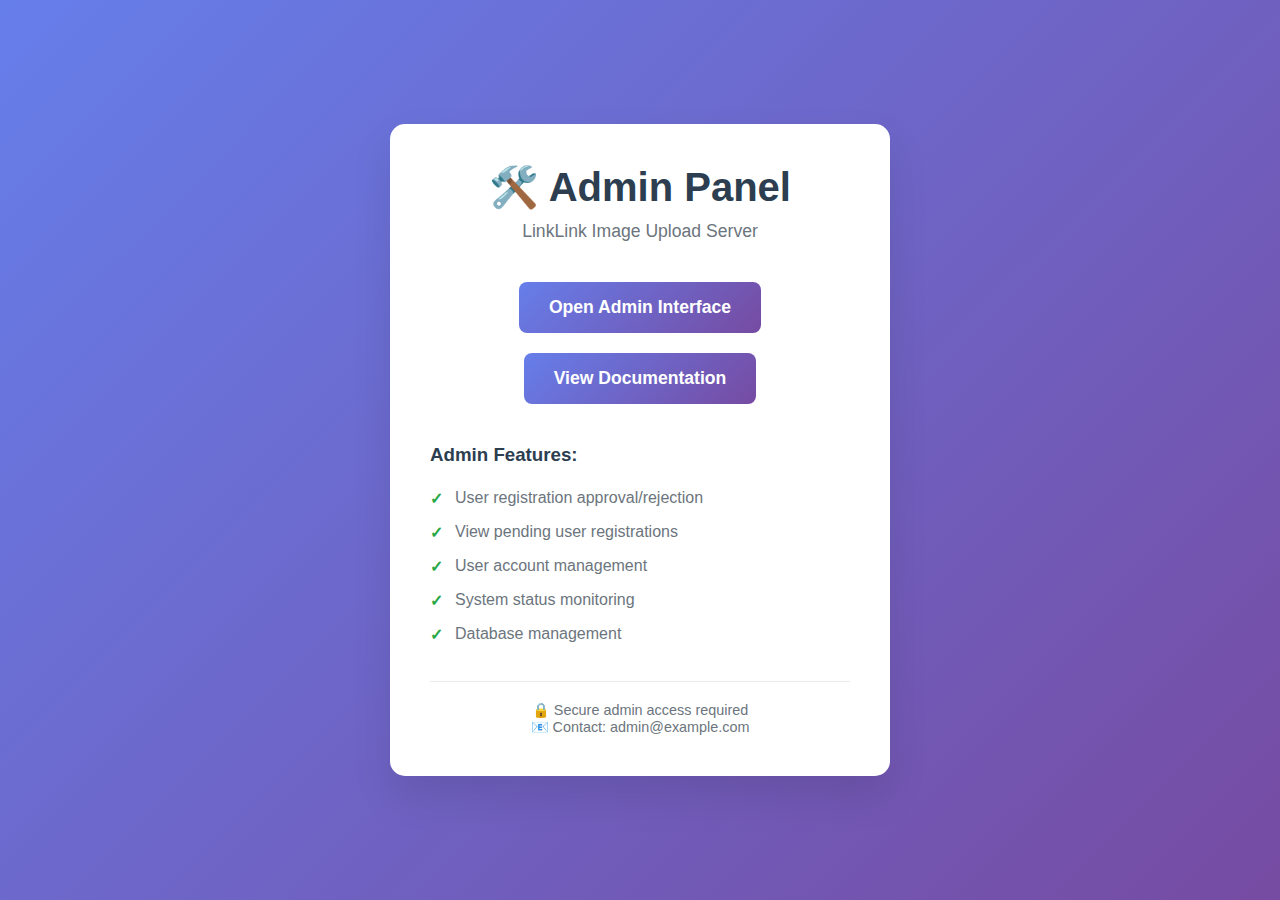
<file: admin/index.html>
<!DOCTYPE html>
<html lang="en">
<head>
    <meta charset="UTF-8">
    <meta name="viewport" content="width=device-width, initial-scale=1.0">
    <title>Admin Panel - LinkLink Server</title>
    <style>
        * {
            margin: 0;
            padding: 0;
            box-sizing: border-box;
        }

        body {
            font-family: 'Segoe UI', Tahoma, Geneva, Verdana, sans-serif;
            background: linear-gradient(135deg, #667eea 0%, #764ba2 100%);
            min-height: 100vh;
            display: flex;
            align-items: center;
            justify-content: center;
        }

        .container {
            background: white;
            border-radius: 15px;
            box-shadow: 0 20px 40px rgba(0,0,0,0.1);
            padding: 40px;
            text-align: center;
            max-width: 500px;
            width: 90%;
        }

        .header {
            margin-bottom: 30px;
        }

        .header h1 {
            color: #2c3e50;
            font-size: 2.5rem;
            margin-bottom: 10px;
        }

        .header p {
            color: #6c757d;
            font-size: 1.1rem;
        }

        .btn {
            background: linear-gradient(135deg, #667eea 0%, #764ba2 100%);
            color: white;
            text-decoration: none;
            padding: 15px 30px;
            border-radius: 8px;
            font-size: 1.1rem;
            font-weight: 600;
            display: inline-block;
            transition: transform 0.2s ease, box-shadow 0.2s ease;
            margin: 10px;
        }

        .btn:hover {
            transform: translateY(-2px);
            box-shadow: 0 10px 20px rgba(102, 126, 234, 0.3);
        }

        .features {
            margin-top: 30px;
            text-align: left;
        }

        .features h3 {
            color: #2c3e50;
            margin-bottom: 15px;
        }

        .features ul {
            list-style: none;
            padding: 0;
        }

        .features li {
            padding: 8px 0;
            color: #6c757d;
            position: relative;
            padding-left: 25px;
        }

        .features li:before {
            content: "✓";
            color: #28a745;
            font-weight: bold;
            position: absolute;
            left: 0;
        }

        .footer {
            margin-top: 30px;
            padding-top: 20px;
            border-top: 1px solid #e9ecef;
            color: #6c757d;
            font-size: 0.9rem;
        }
    </style>
</head>
<body>
    <div class="container">
        <div class="header">
            <h1>🛠️ Admin Panel</h1>
            <p>LinkLink Image Upload Server</p>
        </div>

        <a href="admin_interface.html" class="btn">Open Admin Interface</a>
        <a href="../docs/" class="btn">View Documentation</a>

        <div class="features">
            <h3>Admin Features:</h3>
            <ul>
                <li>User registration approval/rejection</li>
                <li>View pending user registrations</li>
                <li>User account management</li>
                <li>System status monitoring</li>
                <li>Database management</li>
            </ul>
        </div>

        <div class="footer">
            <p>🔒 Secure admin access required</p>
            <p>📧 Contact: admin@example.com</p>
        </div>
    </div>
</body>
</html>
</file>
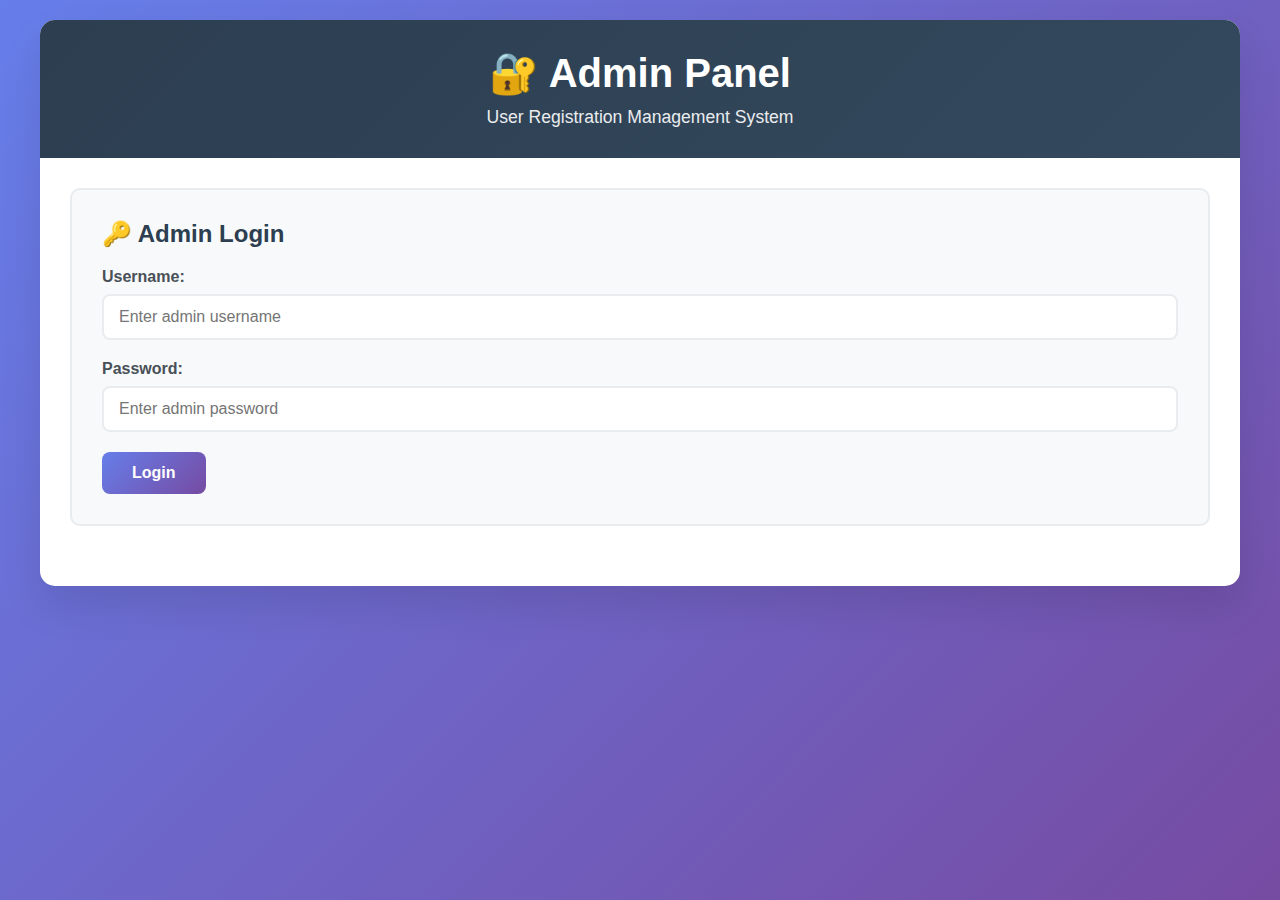
<file: admin/admin_interface.html>
<!DOCTYPE html>
<html lang="en">
<head>
    <meta charset="UTF-8">
    <meta name="viewport" content="width=device-width, initial-scale=1.0">
    <title>Admin Panel - User Registration Management</title>
    <style>
        * {
            margin: 0;
            padding: 0;
            box-sizing: border-box;
        }

        body {
            font-family: 'Segoe UI', Tahoma, Geneva, Verdana, sans-serif;
            background: linear-gradient(135deg, #667eea 0%, #764ba2 100%);
            min-height: 100vh;
            padding: 20px;
        }

        .container {
            max-width: 1200px;
            margin: 0 auto;
            background: white;
            border-radius: 15px;
            box-shadow: 0 20px 40px rgba(0,0,0,0.1);
            overflow: hidden;
        }

        .header {
            background: linear-gradient(135deg, #2c3e50 0%, #34495e 100%);
            color: white;
            padding: 30px;
            text-align: center;
        }

        .header h1 {
            font-size: 2.5rem;
            margin-bottom: 10px;
        }

        .header p {
            font-size: 1.1rem;
            opacity: 0.9;
        }

        .content {
            padding: 30px;
        }

        .login-section {
            background: #f8f9fa;
            border-radius: 10px;
            padding: 30px;
            margin-bottom: 30px;
            border: 2px solid #e9ecef;
        }

        .login-section h2 {
            color: #2c3e50;
            margin-bottom: 20px;
            font-size: 1.5rem;
        }

        .form-group {
            margin-bottom: 20px;
        }

        .form-group label {
            display: block;
            margin-bottom: 8px;
            font-weight: 600;
            color: #495057;
        }

        .form-group input {
            width: 100%;
            padding: 12px 15px;
            border: 2px solid #e9ecef;
            border-radius: 8px;
            font-size: 1rem;
            transition: border-color 0.3s ease;
        }

        .form-group input:focus {
            outline: none;
            border-color: #667eea;
            box-shadow: 0 0 0 3px rgba(102, 126, 234, 0.1);
        }

        .btn {
            background: linear-gradient(135deg, #667eea 0%, #764ba2 100%);
            color: white;
            border: none;
            padding: 12px 30px;
            border-radius: 8px;
            font-size: 1rem;
            font-weight: 600;
            cursor: pointer;
            transition: transform 0.2s ease, box-shadow 0.2s ease;
        }

        .btn:hover {
            transform: translateY(-2px);
            box-shadow: 0 10px 20px rgba(102, 126, 234, 0.3);
        }

        .btn:disabled {
            opacity: 0.6;
            cursor: not-allowed;
            transform: none;
        }

        .btn-approve {
            background: linear-gradient(135deg, #28a745 0%, #20c997 100%);
        }

        .btn-reject {
            background: linear-gradient(135deg, #dc3545 0%, #fd7e14 100%);
        }

        .btn-secondary {
            background: linear-gradient(135deg, #6c757d 0%, #495057 100%);
        }

        .admin-panel {
            display: none;
        }

        .admin-panel.show {
            display: block;
        }

        .stats {
            display: grid;
            grid-template-columns: repeat(auto-fit, minmax(200px, 1fr));
            gap: 20px;
            margin-bottom: 30px;
        }

        .stat-card {
            background: linear-gradient(135deg, #f8f9fa 0%, #e9ecef 100%);
            padding: 20px;
            border-radius: 10px;
            text-align: center;
            border: 2px solid #dee2e6;
        }

        .stat-number {
            font-size: 2rem;
            font-weight: bold;
            color: #667eea;
            margin-bottom: 5px;
        }

        .stat-label {
            color: #6c757d;
            font-weight: 600;
        }

        .users-table {
            width: 100%;
            border-collapse: collapse;
            background: white;
            border-radius: 10px;
            overflow: hidden;
            box-shadow: 0 5px 15px rgba(0,0,0,0.1);
        }

        .users-table th {
            background: linear-gradient(135deg, #2c3e50 0%, #34495e 100%);
            color: white;
            padding: 15px;
            text-align: left;
            font-weight: 600;
        }

        .users-table td {
            padding: 15px;
            border-bottom: 1px solid #e9ecef;
        }

        .users-table tr:hover {
            background: #f8f9fa;
        }

        .users-table tr:last-child td {
            border-bottom: none;
        }

        .action-buttons {
            display: flex;
            gap: 10px;
        }

        .btn-small {
            padding: 8px 15px;
            font-size: 0.9rem;
        }

        .modal {
            display: none;
            position: fixed;
            z-index: 1000;
            left: 0;
            top: 0;
            width: 100%;
            height: 100%;
            background-color: rgba(0,0,0,0.5);
        }

        .modal-content {
            background-color: white;
            margin: 10% auto;
            padding: 30px;
            border-radius: 15px;
            width: 90%;
            max-width: 500px;
            box-shadow: 0 20px 40px rgba(0,0,0,0.3);
        }

        .modal h3 {
            margin-bottom: 20px;
            color: #2c3e50;
        }

        .modal textarea {
            width: 100%;
            padding: 12px;
            border: 2px solid #e9ecef;
            border-radius: 8px;
            font-size: 1rem;
            min-height: 100px;
            resize: vertical;
        }

        .modal-buttons {
            display: flex;
            gap: 10px;
            margin-top: 20px;
            justify-content: flex-end;
        }

        .alert {
            padding: 15px;
            border-radius: 8px;
            margin-bottom: 20px;
            font-weight: 600;
        }

        .alert-success {
            background: #d4edda;
            color: #155724;
            border: 1px solid #c3e6cb;
        }

        .alert-error {
            background: #f8d7da;
            color: #721c24;
            border: 1px solid #f5c6cb;
        }

        .alert-info {
            background: #d1ecf1;
            color: #0c5460;
            border: 1px solid #bee5eb;
        }

        .loading {
            text-align: center;
            padding: 40px;
            color: #6c757d;
        }

        .spinner {
            border: 4px solid #f3f3f3;
            border-top: 4px solid #667eea;
            border-radius: 50%;
            width: 40px;
            height: 40px;
            animation: spin 1s linear infinite;
            margin: 0 auto 20px;
        }

        @keyframes spin {
            0% { transform: rotate(0deg); }
            100% { transform: rotate(360deg); }
        }

        .no-users {
            text-align: center;
            padding: 40px;
            color: #6c757d;
            font-size: 1.1rem;
        }

        @media (max-width: 768px) {
            .container {
                margin: 10px;
                border-radius: 10px;
            }

            .header {
                padding: 20px;
            }

            .header h1 {
                font-size: 2rem;
            }

            .content {
                padding: 20px;
            }

            .stats {
                grid-template-columns: 1fr;
            }

            .users-table {
                font-size: 0.9rem;
            }

            .users-table th,
            .users-table td {
                padding: 10px;
            }

            .action-buttons {
                flex-direction: column;
            }

            .btn-small {
                width: 100%;
            }
        }
    </style>
</head>
<body>
    <div class="container">
        <div class="header">
            <h1>🔐 Admin Panel</h1>
            <p>User Registration Management System</p>
        </div>

        <div class="content">
            <!-- Login Section -->
            <div class="login-section" id="loginSection">
                <h2>🔑 Admin Login</h2>
                <div class="form-group">
                    <label for="username">Username:</label>
                    <input type="text" id="username" placeholder="Enter admin username">
                </div>
                <div class="form-group">
                    <label for="password">Password:</label>
                    <input type="password" id="password" placeholder="Enter admin password">
                </div>
                <button class="btn" onclick="login()">Login</button>
                <div id="loginAlert"></div>
            </div>

            <!-- Admin Panel -->
            <div class="admin-panel" id="adminPanel">
                <div class="stats">
                    <div class="stat-card">
                        <div class="stat-number" id="pendingCount">0</div>
                        <div class="stat-label">Pending Users</div>
                    </div>
                    <div class="stat-card">
                        <div class="stat-number" id="totalUsers">0</div>
                        <div class="stat-label">Total Users</div>
                    </div>
                </div>

                <div style="display: flex; justify-content: space-between; align-items: center; margin-bottom: 20px;">
                    <h2>👥 Pending User Registrations</h2>
                    <button class="btn btn-secondary" onclick="refreshUsers()">🔄 Refresh</button>
                </div>

                <div id="usersTableContainer">
                    <div class="loading">
                        <div class="spinner"></div>
                        Loading pending users...
                    </div>
                </div>

                <div id="adminAlert"></div>
            </div>
        </div>
    </div>

    <!-- Rejection Modal -->
    <div id="rejectionModal" class="modal">
        <div class="modal-content">
            <h3>❌ Reject User Registration</h3>
            <p>Please provide a reason for rejecting this user:</p>
            <textarea id="rejectionReason" placeholder="Enter rejection reason (optional)"></textarea>
            <div class="modal-buttons">
                <button class="btn btn-secondary" onclick="closeModal()">Cancel</button>
                <button class="btn btn-reject" onclick="confirmReject()">Reject User</button>
            </div>
        </div>
    </div>

    <script>
        let currentToken = null;
        let currentUser = null;
        let pendingUsers = [];
        let userToReject = null;

        // API Base URL - Update this to match your FastAPI server
        const API_BASE = 'http://localhost:8000/api/v1';

        async function login() {
            const username = document.getElementById('username').value;
            const password = document.getElementById('password').value;
            const alertDiv = document.getElementById('loginAlert');

            if (!username || !password) {
                showAlert(alertDiv, 'Please enter both username and password', 'error');
                return;
            }

            try {
                const response = await fetch(`${API_BASE}/login`, {
                    method: 'POST',
                    headers: {
                        'Content-Type': 'application/json',
                    },
                    body: JSON.stringify({ username, password })
                });

                if (response.ok) {
                    const data = await response.json();
                    currentToken = data.access_token;
                    currentUser = username;
                    
                    showAlert(alertDiv, 'Login successful!', 'success');
                    setTimeout(() => {
                        document.getElementById('loginSection').style.display = 'none';
                        document.getElementById('adminPanel').classList.add('show');
                        loadPendingUsers();
                    }, 1000);
                } else {
                    const error = await response.json();
                    showAlert(alertDiv, error.detail || 'Login failed', 'error');
                }
            } catch (error) {
                showAlert(alertDiv, 'Connection error. Please check if the server is running.', 'error');
            }
        }

        async function loadPendingUsers() {
            const container = document.getElementById('usersTableContainer');
            
            try {
                const response = await fetch(`${API_BASE}/admin/pending-users`, {
                    headers: {
                        'Authorization': `Bearer ${currentToken}`
                    }
                });

                if (response.ok) {
                    pendingUsers = await response.json();
                    displayUsers(pendingUsers);
                    updateStats();
                } else {
                    container.innerHTML = '<div class="alert alert-error">Failed to load users</div>';
                }
            } catch (error) {
                container.innerHTML = '<div class="alert alert-error">Connection error</div>';
            }
        }

        function displayUsers(users) {
            const container = document.getElementById('usersTableContainer');
            
            if (users.length === 0) {
                container.innerHTML = '<div class="no-users">🎉 No pending user registrations!</div>';
                return;
            }

            let tableHTML = `
                <table class="users-table">
                    <thead>
                        <tr>
                            <th>Username</th>
                            <th>Email</th>
                            <th>Registration Date</th>
                            <th>Actions</th>
                        </tr>
                    </thead>
                    <tbody>
            `;

            users.forEach(user => {
                const date = new Date(user.created_at).toLocaleString();
                tableHTML += `
                    <tr>
                        <td><strong>${user.username}</strong></td>
                        <td>${user.email}</td>
                        <td>${date}</td>
                        <td>
                            <div class="action-buttons">
                                <button class="btn btn-approve btn-small" onclick="approveUser('${user.username}')">
                                    ✅ Approve
                                </button>
                                <button class="btn btn-reject btn-small" onclick="rejectUser('${user.username}')">
                                    ❌ Reject
                                </button>
                            </div>
                        </td>
                    </tr>
                `;
            });

            tableHTML += '</tbody></table>';
            container.innerHTML = tableHTML;
        }

        async function approveUser(username) {
            if (!confirm(`Are you sure you want to approve user "${username}"?`)) {
                return;
            }

            try {
                const response = await fetch(`${API_BASE}/admin/approve-user`, {
                    method: 'POST',
                    headers: {
                        'Content-Type': 'application/json',
                        'Authorization': `Bearer ${currentToken}`
                    },
                    body: JSON.stringify({
                        username: username,
                        action: 'approve',
                        admin_username: currentUser,
                        reason: 'Account approved by admin'
                    })
                });

                if (response.ok) {
                    showAlert(document.getElementById('adminAlert'), `User "${username}" approved successfully!`, 'success');
                    loadPendingUsers();
                } else {
                    const error = await response.json();
                    showAlert(document.getElementById('adminAlert'), error.detail || 'Failed to approve user', 'error');
                }
            } catch (error) {
                showAlert(document.getElementById('adminAlert'), 'Connection error', 'error');
            }
        }

        function rejectUser(username) {
            userToReject = username;
            document.getElementById('rejectionModal').style.display = 'block';
        }

        async function confirmReject() {
            const reason = document.getElementById('rejectionReason').value || 'Registration rejected by admin';
            
            try {
                const response = await fetch(`${API_BASE}/admin/approve-user`, {
                    method: 'POST',
                    headers: {
                        'Content-Type': 'application/json',
                        'Authorization': `Bearer ${currentToken}`
                    },
                    body: JSON.stringify({
                        username: userToReject,
                        action: 'reject',
                        admin_username: currentUser,
                        reason: reason
                    })
                });

                if (response.ok) {
                    showAlert(document.getElementById('adminAlert'), `User "${userToReject}" rejected successfully!`, 'success');
                    closeModal();
                    loadPendingUsers();
                } else {
                    const error = await response.json();
                    showAlert(document.getElementById('adminAlert'), error.detail || 'Failed to reject user', 'error');
                }
            } catch (error) {
                showAlert(document.getElementById('adminAlert'), 'Connection error', 'error');
            }
        }

        function closeModal() {
            document.getElementById('rejectionModal').style.display = 'none';
            document.getElementById('rejectionReason').value = '';
            userToReject = null;
        }

        function refreshUsers() {
            loadPendingUsers();
        }

        function updateStats() {
            document.getElementById('pendingCount').textContent = pendingUsers.length;
            // Note: Total users count would require an additional API endpoint
            document.getElementById('totalUsers').textContent = 'N/A';
        }

        function showAlert(container, message, type) {
            container.innerHTML = `<div class="alert alert-${type}">${message}</div>`;
            setTimeout(() => {
                container.innerHTML = '';
            }, 5000);
        }

        // Close modal when clicking outside
        window.onclick = function(event) {
            const modal = document.getElementById('rejectionModal');
            if (event.target === modal) {
                closeModal();
            }
        }

        // Allow Enter key to submit login
        document.getElementById('password').addEventListener('keypress', function(e) {
            if (e.key === 'Enter') {
                login();
            }
        });
    </script>
</body>
</html>
</file>
